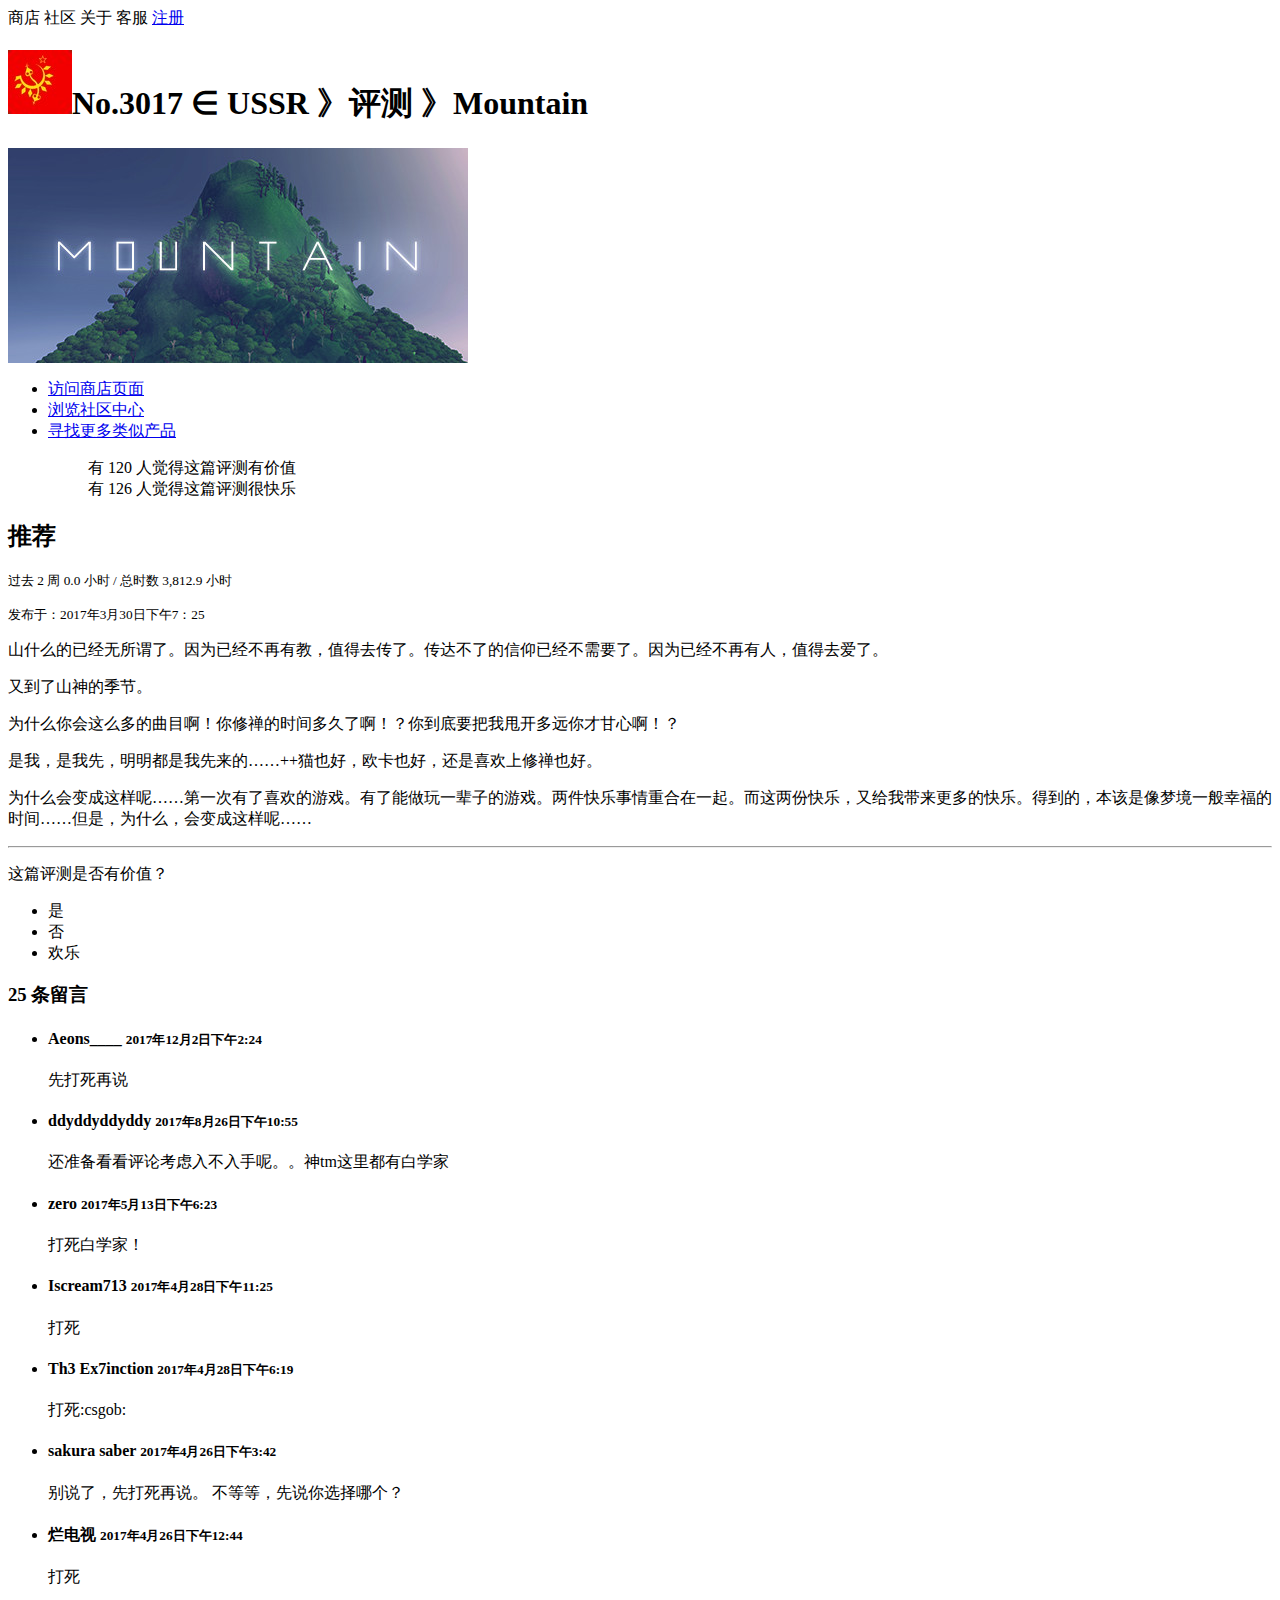
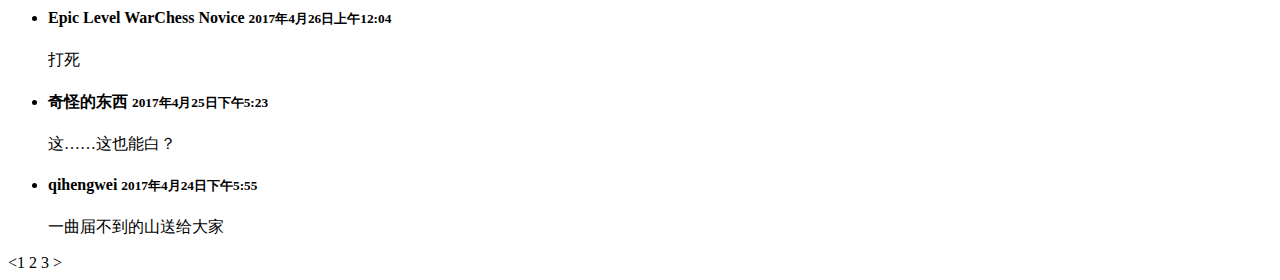
<file: Lab1/index.html>
<html>
<head>
  <title>Steam 社区：：No.3017 ∈ USSR：：评测 Moutain</title>
<head>
<body>
<header>
   <nav> 商店 社区 关于 客服 <a href = "register.html">注册</a></nav>
   </header>
<h1><img src = "images/user_icon.jpg">No.3017 ∈ USSR 》评测 》Mountain</h1>
<section>
  <aside>
   <img src = "images/header.jpg">
    <ul>
        <li><a href="https://store.steampowered.com/app/313340?snr=2_100300_300__100301">访问商店页面</a></li>
        <li><a href="https://steamcommunity.com/app/313340">浏览社区中心</a></li>
        <li><a href="https://store.steampowered.com/recommended/morelike/app/313340?snr=2_100300_300__100301">寻找更多类似产品</a></li>
<blockquote>
有 120 人觉得这篇评测有价值
  <br>
有 126 人觉得这篇评测很快乐
  </blockquote>

</aside>

<h2>推荐</h2>
<p>
 <small>过去 2 周 0.0 小时 / 总时数 3,812.9 小时</small>
</p>
<p>
 <small>发布于：2017年3月30日下午7：25</small>
<p>
山什么的已经无所谓了。因为已经不再有教，值得去传了。传达不了的信仰已经不需要了。因为已经不再有人，值得去爱了。
</p>
<p>
又到了山神的季节。
</p>
<p>
为什么你会这么多的曲目啊！你修禅的时间多久了啊！？你到底要把我甩开多远你才甘心啊！？
</p>
<p>
是我，是我先，明明都是我先来的……++猫也好，欧卡也好，还是喜欢上修禅也好。
</p>
<p>
为什么会变成这样呢……第一次有了喜欢的游戏。有了能做玩一辈子的游戏。两件快乐事情重合在一起。而这两份快乐，又给我带来更多的快乐。得到的，本该是像梦境一般幸福的时间……但是，为什么，会变成这样呢……
</p>
</section>
<hr/>
<section>
<p>这篇评测是否有价值？
 <ul>
     <li>是</li>
     <li>否</li>
     <li>欢乐</li>
 </ul>
</p>
<h3>25 条留言</h3>
<ul>
  <li>
      <h4>Aeons____ <small>2017年12月2日下午2:24</small></h4>
      先打死再说
  </li>
  <li>
      <h4>ddyddyddyddy <small>2017年8月26日下午10:55</small></h4>
      还准备看看评论考虑入不入手呢。。神tm这里都有白学家
  </li>
  <li>
      <h4>zero <small> 2017年5月13日下午6:23</small></h4>
       打死白学家！
  </li>
  <li>
      <h4>Iscream713 <small>2017年4月28日下午11:25</small></h4>
      打死
  </li>
  <li>
      <h4>Th3 Ex7inction <small>2017年4月28日下午6:19</small></h4>
       打死:csgob:
  </li>
  <li>
      <h4>sakura saber <small>2017年4月26日下午3:42</small></h4>
      别说了，先打死再说。
      不等等，先说你选择哪个？
  </li>
  <li>
      <h4>烂电视 <small>2017年4月26日下午12:44</small></h4>
      打死
  </li>
  <li>
      <h4>Epic Level WarChess Novice <small>2017年4月26日上午12:04</small></h4>
       打死
  </li>
  <li>
      <h4>奇怪的东西 <small>2017年4月25日下午5:23</small></h4>
       这……这也能白？
  </li>
  <li><h4>qihengwei <small>2017年4月24日下午5:55</small></h4>
      一曲届不到的山送给大家
  </li>
</ul>
  <1 2 3 >
</section>
</body>
</html>
</file>
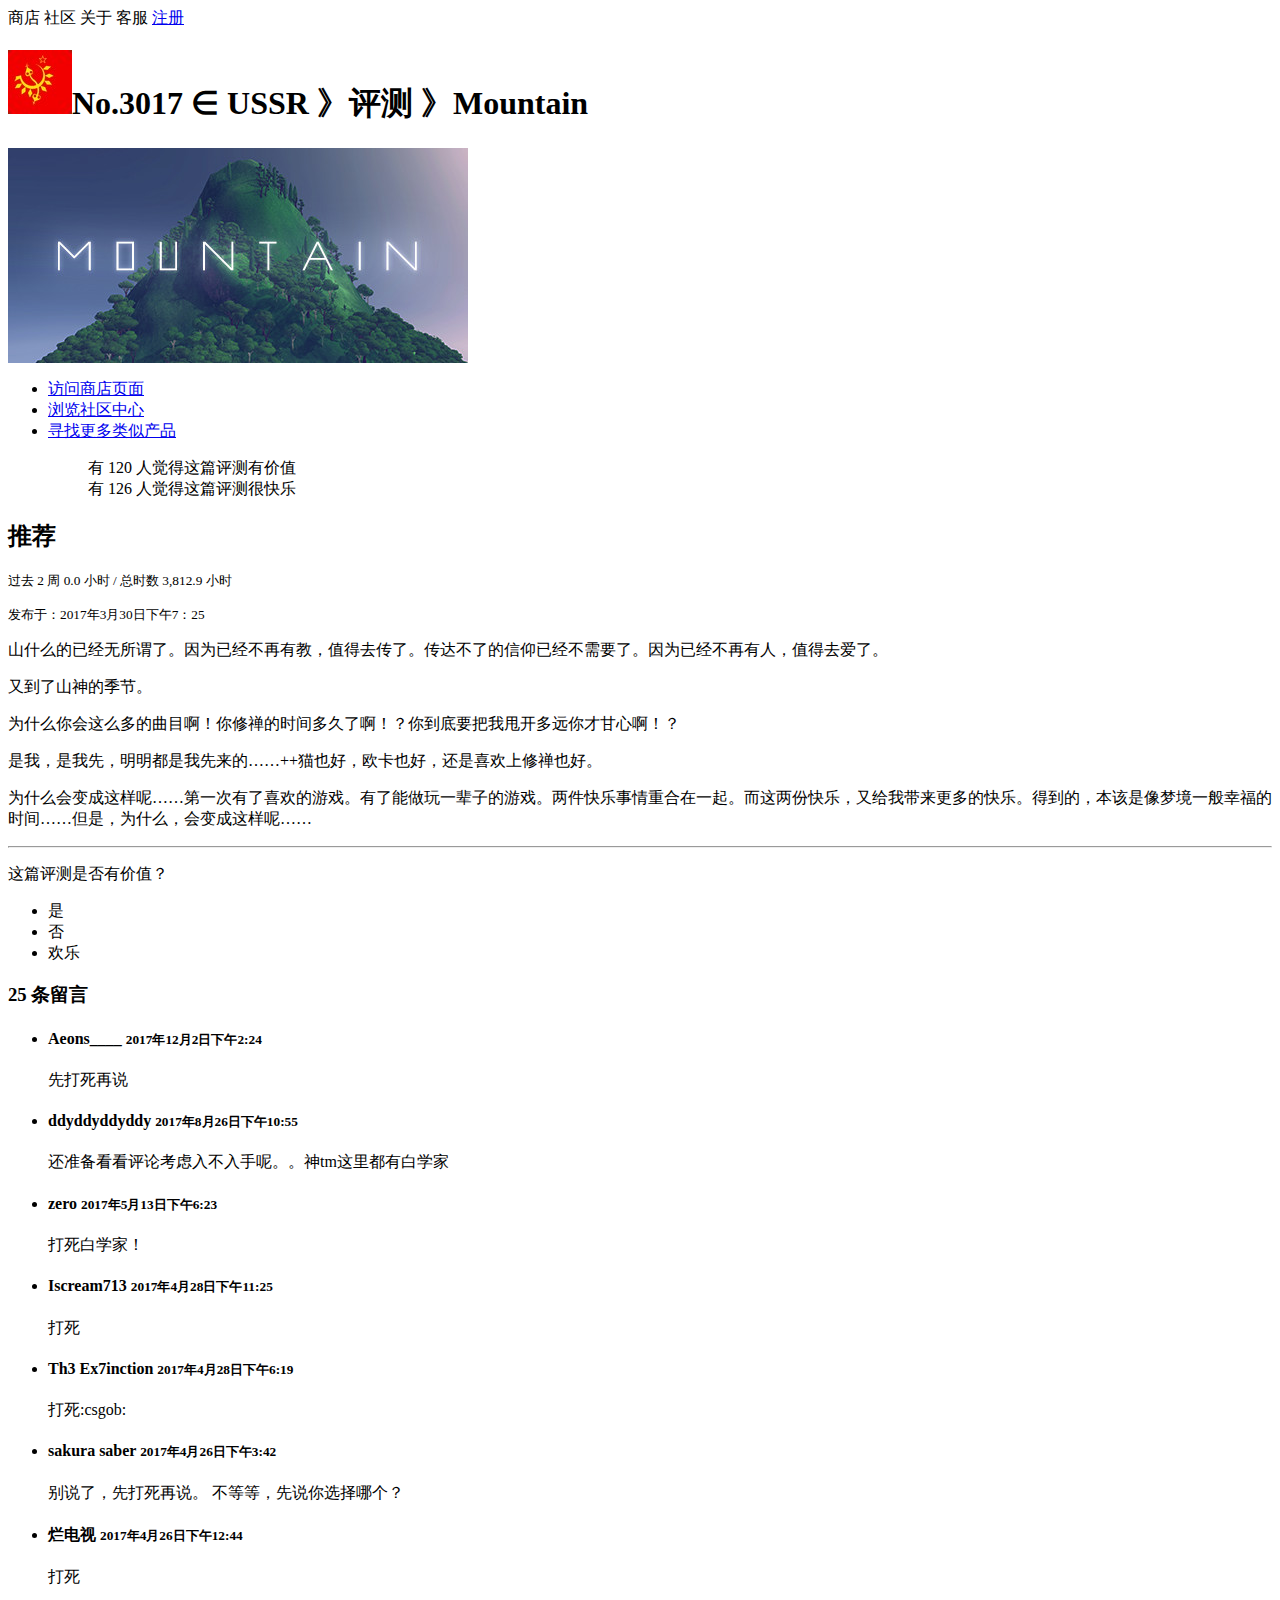
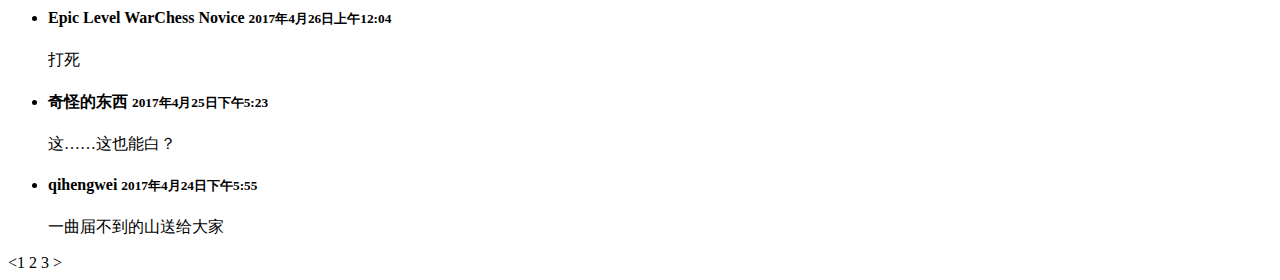
<file: Lab2/index.html>
<html>
<head>
  <title>Steam 社区：：No.3017 ∈ USSR：：评测 Moutain</title>
<head>
<body>
<header>
   <nav> 商店 社区 关于 客服 <a href = "register.html">注册</a></nav>
   </header>
<h1><img src = "images/user_icon.jpg">No.3017 ∈ USSR 》评测 》Mountain</h1>
<section>
  <aside>
   <img src = "images/header.jpg">
    <ul>
        <li><a href="https://store.steampowered.com/app/313340?snr=2_100300_300__100301">访问商店页面</a></li>
        <li><a href="https://steamcommunity.com/app/313340">浏览社区中心</a></li>
        <li><a href="https://store.steampowered.com/recommended/morelike/app/313340?snr=2_100300_300__100301">寻找更多类似产品</a></li>
<blockquote>
有 120 人觉得这篇评测有价值
  <br>
有 126 人觉得这篇评测很快乐
  </blockquote>

</aside>

<h2>推荐</h2>
<p>
 <small>过去 2 周 0.0 小时 / 总时数 3,812.9 小时</small>
</p>
<p>
 <small>发布于：2017年3月30日下午7：25</small>
<p>
山什么的已经无所谓了。因为已经不再有教，值得去传了。传达不了的信仰已经不需要了。因为已经不再有人，值得去爱了。
</p>
<p>
又到了山神的季节。
</p>
<p>
为什么你会这么多的曲目啊！你修禅的时间多久了啊！？你到底要把我甩开多远你才甘心啊！？
</p>
<p>
是我，是我先，明明都是我先来的……++猫也好，欧卡也好，还是喜欢上修禅也好。
</p>
<p>
为什么会变成这样呢……第一次有了喜欢的游戏。有了能做玩一辈子的游戏。两件快乐事情重合在一起。而这两份快乐，又给我带来更多的快乐。得到的，本该是像梦境一般幸福的时间……但是，为什么，会变成这样呢……
</p>
</section>
<hr/>
<section>
<p>这篇评测是否有价值？
 <ul>
     <li>是</li>
     <li>否</li>
     <li>欢乐</li>
 </ul>
</p>
<h3>25 条留言</h3>
<ul>
  <li>
      <h4>Aeons____ <small>2017年12月2日下午2:24</small></h4>
      先打死再说
  </li>
  <li>
      <h4>ddyddyddyddy <small>2017年8月26日下午10:55</small></h4>
      还准备看看评论考虑入不入手呢。。神tm这里都有白学家
  </li>
  <li>
      <h4>zero <small> 2017年5月13日下午6:23</small></h4>
       打死白学家！
  </li>
  <li>
      <h4>Iscream713 <small>2017年4月28日下午11:25</small></h4>
      打死
  </li>
  <li>
      <h4>Th3 Ex7inction <small>2017年4月28日下午6:19</small></h4>
       打死:csgob:
  </li>
  <li>
      <h4>sakura saber <small>2017年4月26日下午3:42</small></h4>
      别说了，先打死再说。
      不等等，先说你选择哪个？
  </li>
  <li>
      <h4>烂电视 <small>2017年4月26日下午12:44</small></h4>
      打死
  </li>
  <li>
      <h4>Epic Level WarChess Novice <small>2017年4月26日上午12:04</small></h4>
       打死
  </li>
  <li>
      <h4>奇怪的东西 <small>2017年4月25日下午5:23</small></h4>
       这……这也能白？
  </li>
  <li><h4>qihengwei <small>2017年4月24日下午5:55</small></h4>
      一曲届不到的山送给大家
  </li>
</ul>
  <1 2 3 >
</section>
</body>
</html>
</file>
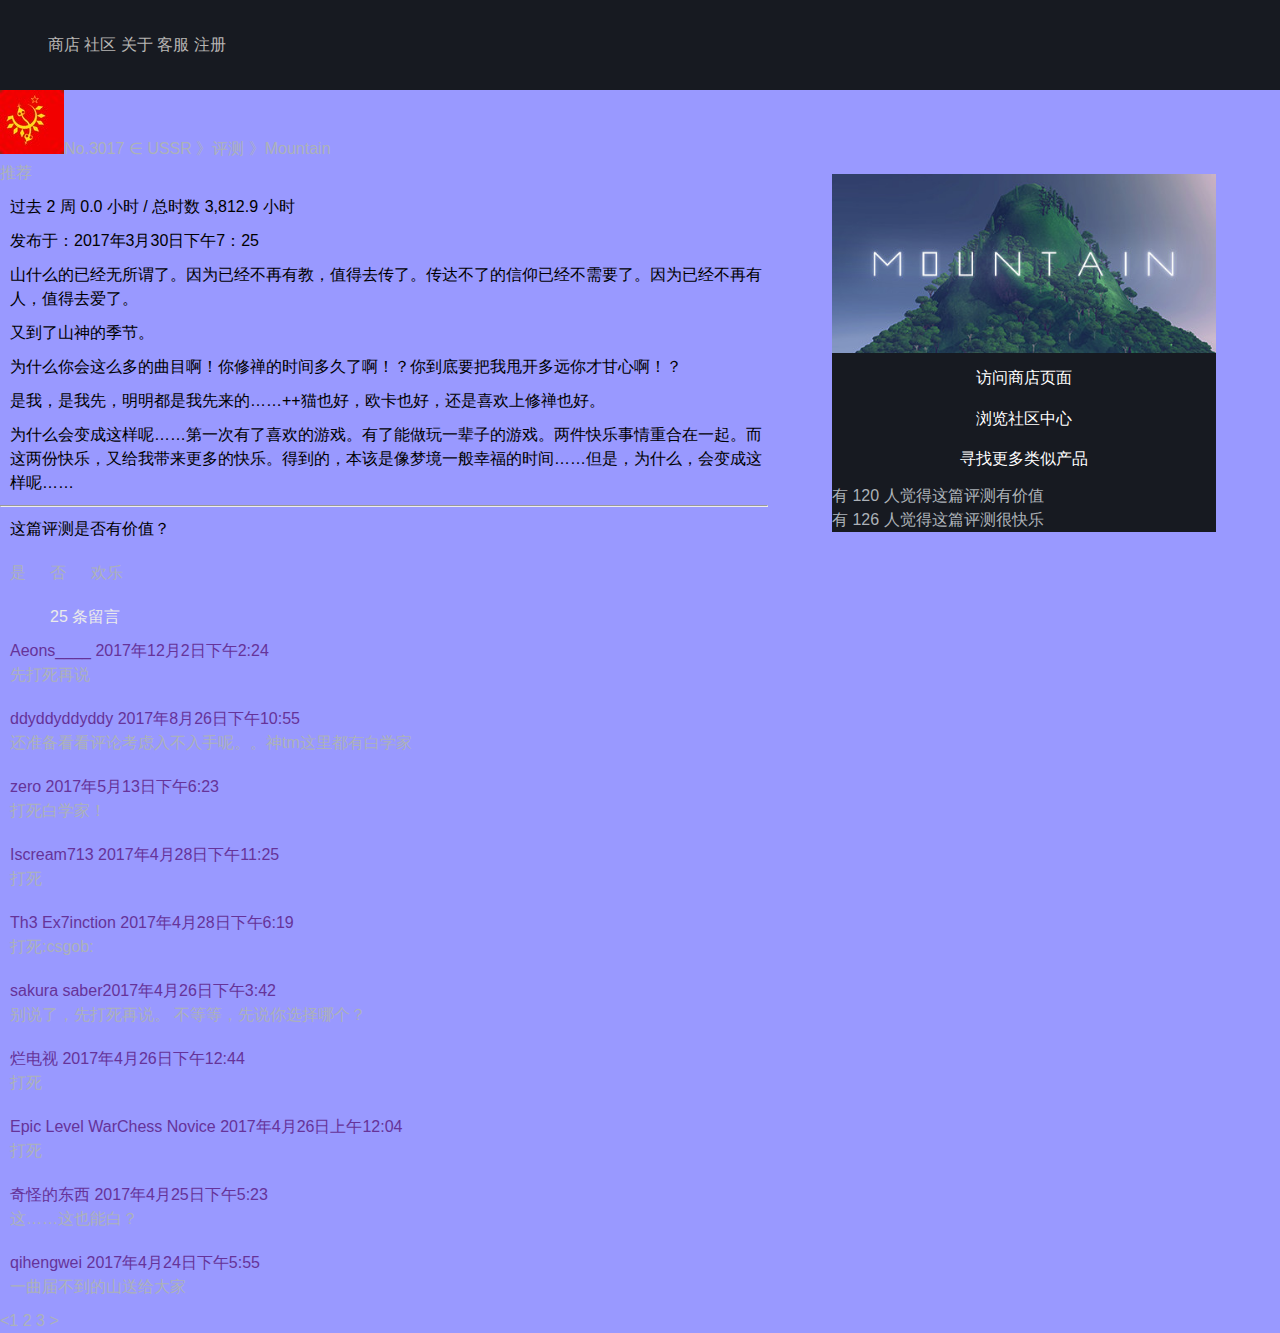
<file: Lab3/index.html>
<html>
<head>
<link href="css/index.css" rel="stylesheet" type="text/css">
  <title>Steam 社区：：No.3017 ∈ USSR：：评测 Moutain</title>
<head>
<body>
<header>
   <nav> 商店 社区 关于 客服 <a href = "register.html">注册</a></nav>
   </header>
<h1><img src = "images/user_icon.jpg">No.3017 ∈ USSR 》评测 》Mountain</h1>
<section>
  <aside>
   <img src = "images/header.jpg">
    <ul>
        <li><a href="https://store.steampowered.com/app/313340?snr=2_100300_300__100301">访问商店页面</a></li>
        <li><a href="https://steamcommunity.com/app/313340">浏览社区中心</a></li>
        <li><a href="https://store.steampowered.com/recommended/morelike/app/313340?snr=2_100300_300__100301">寻找更多类似产品</a></li>
<blockquote>
有 120 人觉得这篇评测有价值
  <br>
有 126 人觉得这篇评测很快乐
  </blockquote>

</aside>

<h2>推荐</h2>
<p>
 过去 2 周 0.0 小时 / 总时数 3,812.9 小时
</p>
<p>
 发布于：2017年3月30日下午7：25
<p>
山什么的已经无所谓了。因为已经不再有教，值得去传了。传达不了的信仰已经不需要了。因为已经不再有人，值得去爱了。
</p>
<p>
又到了山神的季节。
</p>
<p>
为什么你会这么多的曲目啊！你修禅的时间多久了啊！？你到底要把我甩开多远你才甘心啊！？
</p>
<p>
是我，是我先，明明都是我先来的……++猫也好，欧卡也好，还是喜欢上修禅也好。
</p>
<p>
为什么会变成这样呢……第一次有了喜欢的游戏。有了能做玩一辈子的游戏。两件快乐事情重合在一起。而这两份快乐，又给我带来更多的快乐。得到的，本该是像梦境一般幸福的时间……但是，为什么，会变成这样呢……
</p>
</section>
<hr/>
<section>
<p>这篇评测是否有价值？
 <ul>
     <li>是</li>
     <li>否</li>
     <li>欢乐</li>
 </ul>
</p>
<h3>25 条留言</h3>
<ul>
  <li>
      <h4>Aeons____ 2017年12月2日下午2:24</h4>
         先打死再说
  </li>
<br/>
  <li>
      <h4>ddyddyddyddy 2017年8月26日下午10:55</h4>
         还准备看看评论考虑入不入手呢。。神tm这里都有白学家
  </li>
<br/>
  <li>
      <h4>zero  2017年5月13日下午6:23</h4>
       打死白学家！
  </li>
<br/>
  <li>
      <h4>Iscream713 2017年4月28日下午11:25</h4>
      打死
  </li>
<br/>
  <li>
      <h4>Th3 Ex7inction 2017年4月28日下午6:19</h4>
       打死:csgob:
  </li>
<br/>
  <li>
      <h4>sakura saber2017年4月26日下午3:42</h4>
      别说了，先打死再说。
      不等等，先说你选择哪个？
  </li>
<br/>
  <li>
      <h4>烂电视 2017年4月26日下午12:44</h4>
      打死
  </li>
<br>
  <li>
      <h4>Epic Level WarChess Novice 2017年4月26日上午12:04</h4>
       打死
  </li>
<br/>
  <li>
      <h4>奇怪的东西 2017年4月25日下午5:23</h4>
       这……这也能白？
  </li>
<br>
  <li><h4>qihengwei 2017年4月24日下午5:55</h4>
      一曲届不到的山送给大家
  </li>
</ul>
  <1 2 3 >
</section>
</body>
</html>
</file>
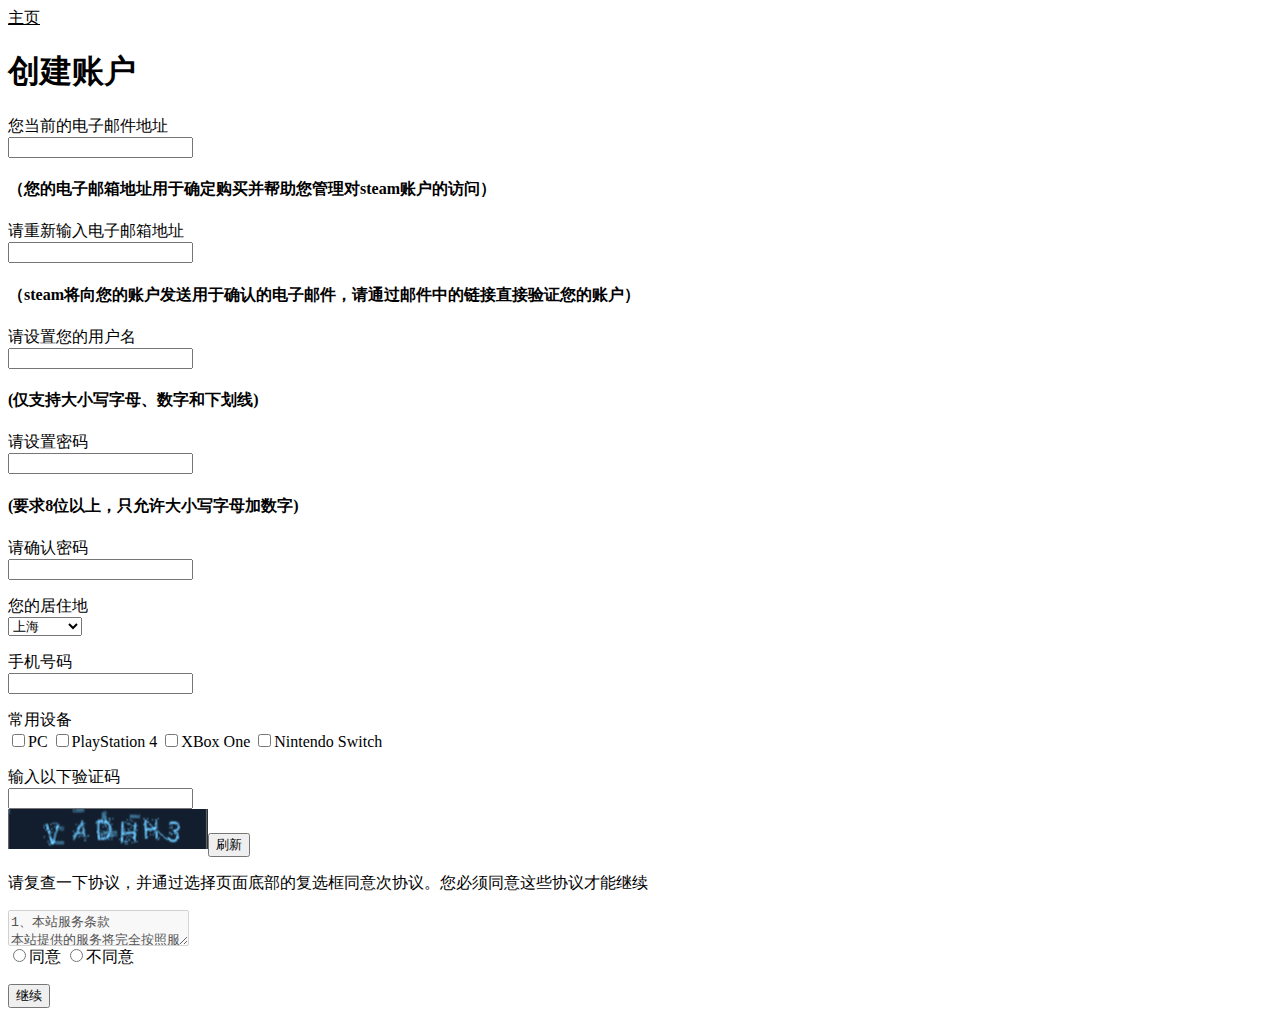
<file: Lab2/register.html>
<html>
<head>
<title>Register</title>
</head>
<body>
<u>主页</u>
<p>
<h1>创建账户</h1>
</p>
<section>
<from action = "#" method = "get">
   <p>
      您当前的电子邮件地址<br/>
      <input type = "email" name = "email" pattern = "^([^\x00-\x20\x22\x28\x29\x2c\x2e\x3a-\x3c\x3e\x40\x5b-\x5d\x7f-\xff]+|\x22([^\x0d\x22\x5c\x80-\xff]|\x5c[\x00-\x7f])*\x22)(\x2e([^\x00-\x20\x22\x28\x29\x2c\x2e\x3a-\x3c\x3e\x40\x5b-\x5d\x7f-\xff]+|\x22([^\x0d\x22\x5c\x80-\xff]|\x5c[\x00-\x7f])*\x22))*\x40([^\x00-\x20\x22\x28\x29\x2c\x2e\x3a-\x3c\x3e\x40\x5b-\x5d\x7f-\xff]+|\x5b([^\x0d\x5b-\x5d\x80-\xff]|\x5c[\x00-\x7f])*\x5d)(\x2e([^\x00-\x20\x22\x28\x29\x2c\x2e\x3a-\x3c\x3e\x40\x5b-\x5d\x7f-\xff]+|\x5b([^\x0d\x5b-\x5d\x80-\xff]|\x5c[\x00-\x7f])*\x5d))*(\.\w{2,})+$" required><h4>（您的电子邮箱地址用于确定购买并帮助您管理对steam账户的访问）</h4>
   </p>
   <p>
     请重新输入电子邮箱地址<br/>
     <input type = "email" name = "email" pattern = "^([^\x00-\x20\x22\x28\x29\x2c\x2e\x3a-\x3c\x3e\x40\x5b-\x5d\x7f-\xff]+|\x22([^\x0d\x22\x5c\x80-\xff]|\x5c[\x00-\x7f])*\x22)(\x2e([^\x00-\x20\x22\x28\x29\x2c\x2e\x3a-\x3c\x3e\x40\x5b-\x5d\x7f-\xff]+|\x22([^\x0d\x22\x5c\x80-\xff]|\x5c[\x00-\x7f])*\x22))*\x40([^\x00-\x20\x22\x28\x29\x2c\x2e\x3a-\x3c\x3e\x40\x5b-\x5d\x7f-\xff]+|\x5b([^\x0d\x5b-\x5d\x80-\xff]|\x5c[\x00-\x7f])*\x5d)(\x2e([^\x00-\x20\x22\x28\x29\x2c\x2e\x3a-\x3c\x3e\x40\x5b-\x5d\x7f-\xff]+|\x5b([^\x0d\x5b-\x5d\x80-\xff]|\x5c[\x00-\x7f])*\x5d))*(\.\w{2,})+$" required><h4>（steam将向您的账户发送用于确认的电子邮件，请通过邮件中的链接直接验证您的账户）</h4>
   </p>
   <p>
      请设置您的用户名<br/>
      <input type = "text" required><h4>(仅支持大小写字母、数字和下划线)</h4>
   </p>
   <p>
       请设置密码<br/>
       <input type = "password" name = "password" minlength = "8"><h4>(要求8位以上，只允许大小写字母加数字)</h4>
   </p>
   <p>
        请确认密码<br/>
        <input type="password" name="repassword" minlength = "8">
    </p>
    <p>
        您的居住地<br>
        <select name="area">
            <option value="上海">上海</option>
            <option value="北京">北京</option>
            <option value="南京">南京</option>
            <option value="河南">河南</option>
            <option value="浙江">浙江</option>
            <option value="陕西">陕西</option>
            <option value="others">其他地方</option>
        </select>
    </p>
    <p>
         手机号码<br/>
         <input type = "tel" name = "tel" maxlength = "11">
    </p>
    <p>
         常用设备<br/>
         <input type="checkbox" name="PC" value="PC">PC
        <input type="checkbox" name="PlayStation 4" value="PlayStation 4">PlayStation 4
        <input type="checkbox" name="XBox One" value="XBox One">XBox One
        <input type="checkbox" name="Nintendo Switch" value="Nintendo Switch">Nintendo Switch
    </p>
    <p>
         输入以下验证码<br/>
         <input type="text" name="captcha"><br/>
         <img src = "images/验证码.png"><input type="button" value="刷新">
    </p>
    <p>
         请复查一下协议，并通过选择页面底部的复选框同意次协议。您必须同意这些协议才能继续
    </p>     
    <textarea disabled="true">
1、本站服务条款
本站提供的服务将完全按照服务条款严格执行。用户必须完全同意所有服务条款并完成注册程序，才能成为本站的正式用户。
考虑到本站所提供的网络服务的重要性，用户应同意：
（1）提供详尽、准确的个人资料。
（2）如个人资料有任何变动，必须及时更新。
本站不公开用户的姓名、地址、电子邮箱、证件，除以下情况外：
（3）用户授权本站透露这些信息。
（4）相应的法律及程序要求本站提供用户的个人资料。
如果用户提供的资料不准确，不真实，不合法有效，本站保留结束用户使用各项服务的权利。
2、服务条款的修改和服务修订
本站有权在必要时修改服务条款，本站服务条款一旦发生变动，将会在相关页面上提示修改内容。如果不同意所改动的内容，用户可以主动取消获得的网络服务。如果用户继续享用网络服务，则视为接受服务条款的变动。
本站保留随时修改或中断服务而不需个别知照用户的权利。本站行使修改或中断免费服务的权利，不需对用户或第三方负责。
3、用户隐私制度
尊重用户个人隐私是本站的一项基本政策。本站一定不会在未经合法用户授权时公开、透露其注册资料及保存在本站中的非公开内容，除非有法律许可要求或本站在诚信的基础上认为透露这些信息在以下四种情况是必要的：
（1）遵守有关法律规定，遵从本站合法服务程序。包括在国家有关机关查询时，提供用户在本站上发布的信息内容及其发布时间、互联网地址或者域名。
（2）保持维护本站的商标所有权。
（3）在紧急情况下竭力维护用户个人和社会大众的隐私安全。
（4）符合其他相关的要求。
4、用户的帐号，密码和安全性
用户一旦注册成功，成为本站的合法用户，将得到一个密码和用户名。如果您未保管好自己的帐号和密码而对您、本站或第三方造成的损害，您将负全部责任。另外，每个用户都要对其帐户中的所有活动和事件负全责。您可随时改变您的密码，也可以结束旧的帐户重开一个新帐户。用户若发现任何非法使用用户帐号或存在安全漏洞的情况，请立即通告我们
5、拒绝提供担保
用户个人对网络服务的使用承担风险。本站对此不作任何类型的担保，不论是明确的或隐含的。本站不担保服务一定能满足用户的要求，也不担保服务不会受中断，对服务的及时性，安全性，出错发生都不作担保。
6、有限责任
本站对任何直接、间接、偶然、特殊及继起的损害不负责任，这些行为都有可能会导致本站的形象受损，所以本站事先提出这种损害的可能性。
7、对用户信息的存储和限制
本站不对用户所发布信息的删除或储存失败负责。本站有判定用户的行为是否符合本站服务条款的要求和精神的保留权利，如果用户违背了服务条款的规定，本站有中断对其提供网络服务的权利。本站社区各栏目的管理员和版主、本站空间管理员有权保留或删除其管辖社区中的任意内容。
8、用户管理
（1）用户使用本站各项服务的权利是个人的。用户只能是一个单独的个体而不能是一个公司或实体的商业性组织。用户承诺不经本站同意，不能利用本站各项服务、资讯、资料、数据等进行销售或其他商业用途。
　　（2）用户单独承担发布内容的责任。用户对服务的使用户在本站发表的内容（包含但不限于本站目前各产品功能里的内容）仅表明其个人的立场和观点，并不代表本站的立场或观点。作为内容的发表者，需自行对所发表的内容以及其他任何形式关于本站的内容负责（如包含本站内容的邮件、短信、电话录音等），因所发表内容引发的一切纠纷，由该内容的发表者承担全部法律及连带责任。本站不承担任何法律及连带责任。
在本站的网页上发布信息或者利用本站的服务时必须符合中国有关法规，不得在本站的网页上或者利用本站的服务制作、复制、发布、传播以下信息：
（a） 反对宪法所确定的基本原则的；
（b） 危害国家安全，泄露国家秘密，颠覆国家政权，破坏国家统一的；
（c） 损害国家荣誉和利益的；
（d） 煽动民族仇恨、民族歧视，破坏民族团结的；
（e） 破坏国家宗教政策，宣扬邪教和封建迷信的；
（f） 散布谣言，扰乱社会秩序，破坏社会稳定的；
（g） 散布淫秽、色情、赌博、暴力、凶杀、恐怖或者教唆犯罪的；
（h） 侮辱或者诽谤他人，侵害他人合法权益的；
（i） 含有法律、行政法规禁止的其他内容的。
（3）在本站的网页上发布信息或者利用本站的服务时还必须符合其他有关国家和地区的法律规定以及国际法的有关规定。
（4）不利用本站的服务从事以下活动：
（a） 未经允许，进入计算机信息网络或者使用计算机信息网络资源的；
（b） 未经允许，对计算机信息网络功能进行删除、修改或者增加的；
（c） 未经允许，对进入计算机信息网络中存储、处理或者传输的数据和应用程序进行删除、修改或者增加的；
（d） 故意制作、传播计算机病毒等破坏性程序的；
（e） 其他危害计算机信息网络安全的行为。
（5）不以任何方式干扰本站的服务。
（6）遵守本站的所有其他规定和程序。
用户使用本站电子公告服务，即用户利用本站交互形式的栏目或功能，进行信息发布的行为，也须遵守本条的规定以及本站专门发布的相关电子公告服务的规则，上段中描述的法律后果和法律责任同样适用于电子公告服务的用户。
若用户的行为不符合以上提到的服务条款，本站将作出独立判断立即取消用户服务帐号。
9、保障
用户同意保障和维护本站全体成员的利益，并负责支付由用户使用超出服务范围引起的律师费用，违反服务条款的损害补偿费用等。
10、结束服务
用户或本站可随时根据实际情况中断一项或多项网络服务。本站不需对任何个人或第三方负责而随时中断服务。用户对后来的条款修改有异议，或对本站的服务不满，可以行使如下权利：
（1）停止使用本站的网络服务。
（2）通告本站停止对该用户的服务。
结束用户服务后，用户使用网络服务的权利马上中止。从那时起，用户没有权利，本站也没有义务传送任何未处理的信息或未完成的服务给用户或第三方。
11、通告
所有发给用户的通告都可通过相关页面的公告或电子邮件或常规的信件等传送。服务条款的修改、服务变更、或其它重要事件的通告都会以此形式进行。
12、网络服务内容的所有权
本站定义的网络服务内容包括：文字、软件、声音、图片、录象、图表中的全部内容；电子邮件的全部内容；本站为用户提供的其他信息。所有这些内容受版权、商标、标签和其它财产所有权法律的保护。所以，用户只能在本站授权下才能使用这些内容，而不能擅自复制、再造这些内容、或创造与内容有关的派生产品。本站内所有的文章、资讯、资料、数据版权归原文作者和本站共同所有，任何人需要转载，必须征得原文作者或本站授权。本站注册用户在本站社区发表的作品，本站有权在网站内免费使用。
13、法律
网络服务条款要与中华人民共和国的法律解释相一致，用户和本站一致同意服从高等法院所有管辖。如发生本站服务条款与中华人民共和国法律相抵触时，则这些条款将完全按法律规定重新解释，而其它条款则依旧保持对用户产生法律效力和影响。
</textarea>
<br/>
<input type="radio" value="agree" name="agree">同意
<input type="radio" value="disagree" name="agree">不同意
<p>
<input type="submit" value="继续" name="continue">
</p>
</form>
</section>
</body>
</html>
</file>
<file: Lab3/css/index.css>
html, body, div, span, applet, object, iframe,
h1, h2, h3, h4, h5, h6, p, blockquote, pre,
a, abbr, acronym, address, big, cite, code,
del, dfn, em, img, ins, kbd, q, s, samp,
small, strike, strong, sub, sup, tt, var,
b, u, i, center,
dl, dt, dd, ol, ul, li,
fieldset, form, label, legend,
table, caption, tbody, tfoot, thead, tr, th, td,
article, aside, canvas, details, embed, 
figure, figcaption, footer, header, hgroup, 
menu, nav, output, ruby, section, summary,
time, mark, audio, video {
	margin: 0;
	padding: 0;
	border: 0;
	font-size: 100%;
	font: inherit;
	vertical-align: baseline;
}
/* HTML5 display-role reset for older browsers */
article, aside, details, figcaption, figure, 
footer, header, hgroup, menu, nav, section {
	display: block;
}
body {
	line-height: 1.5;
}
ol, ul {
	list-style: none;
}
blockquote, q {
	quotes: none;
}
blockquote:before, blockquote:after,
q:before, q:after {
	content: '';
	content: none;
}
table {
	border-collapse: collapse;
	border-spacing: 0;
}
header {
    color: #b8b6b4;
    height: 10%;
    background-color: #171a21;
    display: flex;
    text-align: center;
}
body {
    font-family: Arial, Helvetica, sans-serif;
    margin: 0;
    background-color: 9999FF;
    color: #acb2b8
}
aside {
    float:right;
    margin: 1% 5%;
    width: 30%;
    background-color: #171a21;
}
aside a {
    color: white;
}

aside img, aside ul {
    padding: 0;
    width: 100%;
}
aside li {
    display: block;
    text-align: center;
    padding: 0.2em 0;
}
p {
    Margin:10;
    padding: 0;
    color: 000000;
}
nav {
    margin: auto 3em;
}

li {
    display: inline-block;
Margin:10;
}

nav li {
    padding: 0 1em;
}
a {
    color: #b8b6b4;
    text-decoration:none;
}

a:hover{
    color: #87bff2;
}

nav li a {
    color: #b8b6b4;
}
li {
    display: inline-block;
}
h4 {
    font-weight: normal;
    color:663399;
    Margin-left: 0;
}
h3 {
    color: #ebebeb;
    Margin-left: 50;
}
</file>
